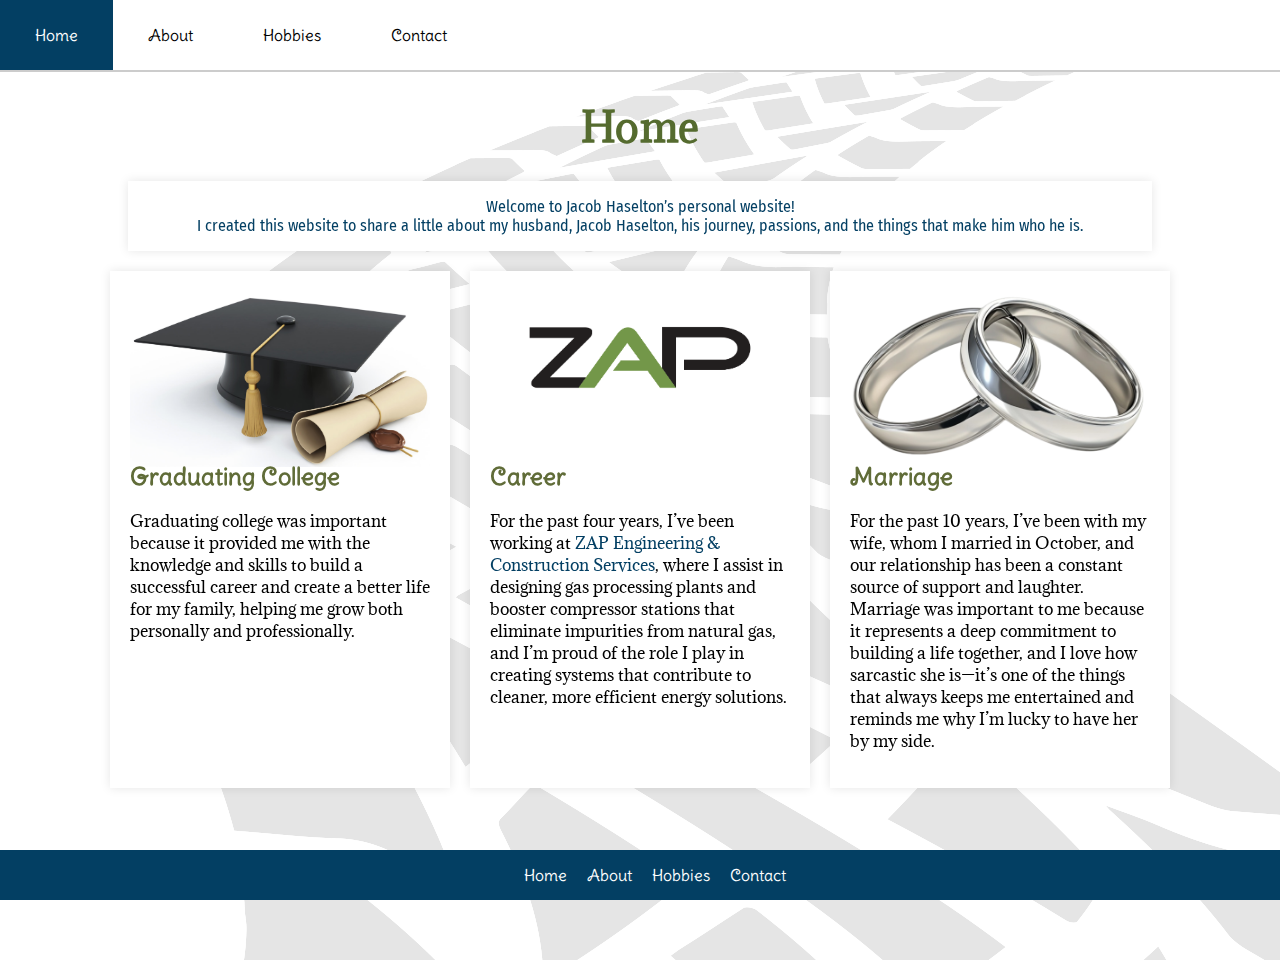
<file: index.html>
<!doctype html>
<html lang="en">
<meta name="description" content="BioSite" />
<meta name="keywords" content="HTML, CSS, CSD-340" />
<meta http-equiv="author" content="Lea Trueworthy" />
<meta http-equiv="pragma" content="no-cache" />

<head>
    <link href="style.css" type="text/css" rel="stylesheet" />
    <title>BioSite: Jacob Haselton</title>
</head>

<body>
    <div class="background">
        <img src="images/tire_print.png" />
    </div>

    <header>
        <nav>
            <ul>
                <li><a href="index.html" class="active">Home</a></li>
                <li><a href="about.html">About</a></li>
                <li><a href="hobbies.html">Hobbies</a></li>
                <li><a href="contact.html">Contact</a></li>
            </ul>
        </nav>
    </header>

    <main>
        <h1>Home</h1>
        <div class="welcome_card">
            <p>
                Welcome to Jacob Haselton’s personal website!<br>
                I created this website to share a little about my husband, Jacob Haselton, his journey, passions, and
                the things that make him who he is. </p>

        </div>
        <section class="home_sec">
            <div class="home_card">
                <div class="home_image"><img src="images/collegegrad.png"></div>
                <h2>Graduating College</h2>
                <p>
                    Graduating college was important because it provided me with the knowledge and skills to build a
                    successful career and create a better life for my family, helping me grow both personally and
                    professionally.
                </p>

            </div>

            <div class="home_card">
                <div class="home_image"><img src="images/zap-logo.png"></div>
                <h2>Career</h2>
                <p>
                    For the past four years, I’ve been working at <a href="https://www.zapecs.com/" target="_blank"
                        id="ZAP"> ZAP
                        Engineering & Construction Services</a>, where I
                    assist in designing gas processing plants and booster compressor stations that eliminate impurities
                    from natural gas, and I’m proud of the role I play in creating systems that contribute to cleaner,
                    more efficient energy solutions.
                </p>

            </div>
            <div class="home_card">
                <div class="home_image"><img src="images/rings.png"></div>
                <h2>Marriage</h2>
                <p>
                    For the past 10 years, I’ve been with my wife, whom I married in October, and our relationship has
                    been a constant source of support and laughter. Marriage was important to me because it represents a
                    deep commitment to building a life together, and I love how sarcastic she is—it’s one of the things
                    that always keeps me entertained and reminds me why I’m lucky to have her by my side.
                </p>

            </div>
        </section>
    </main>

    <footer>
        <ul>
            <li><a href="index.html">Home</a></li>
            <li><a href="about.html">About</a></li>
            <li><a href="hobbies.html">Hobbies</a></li>
            <li><a href="contact.html">Contact</a></li>
        </ul>
    </footer>
</body>

</html>
</file>
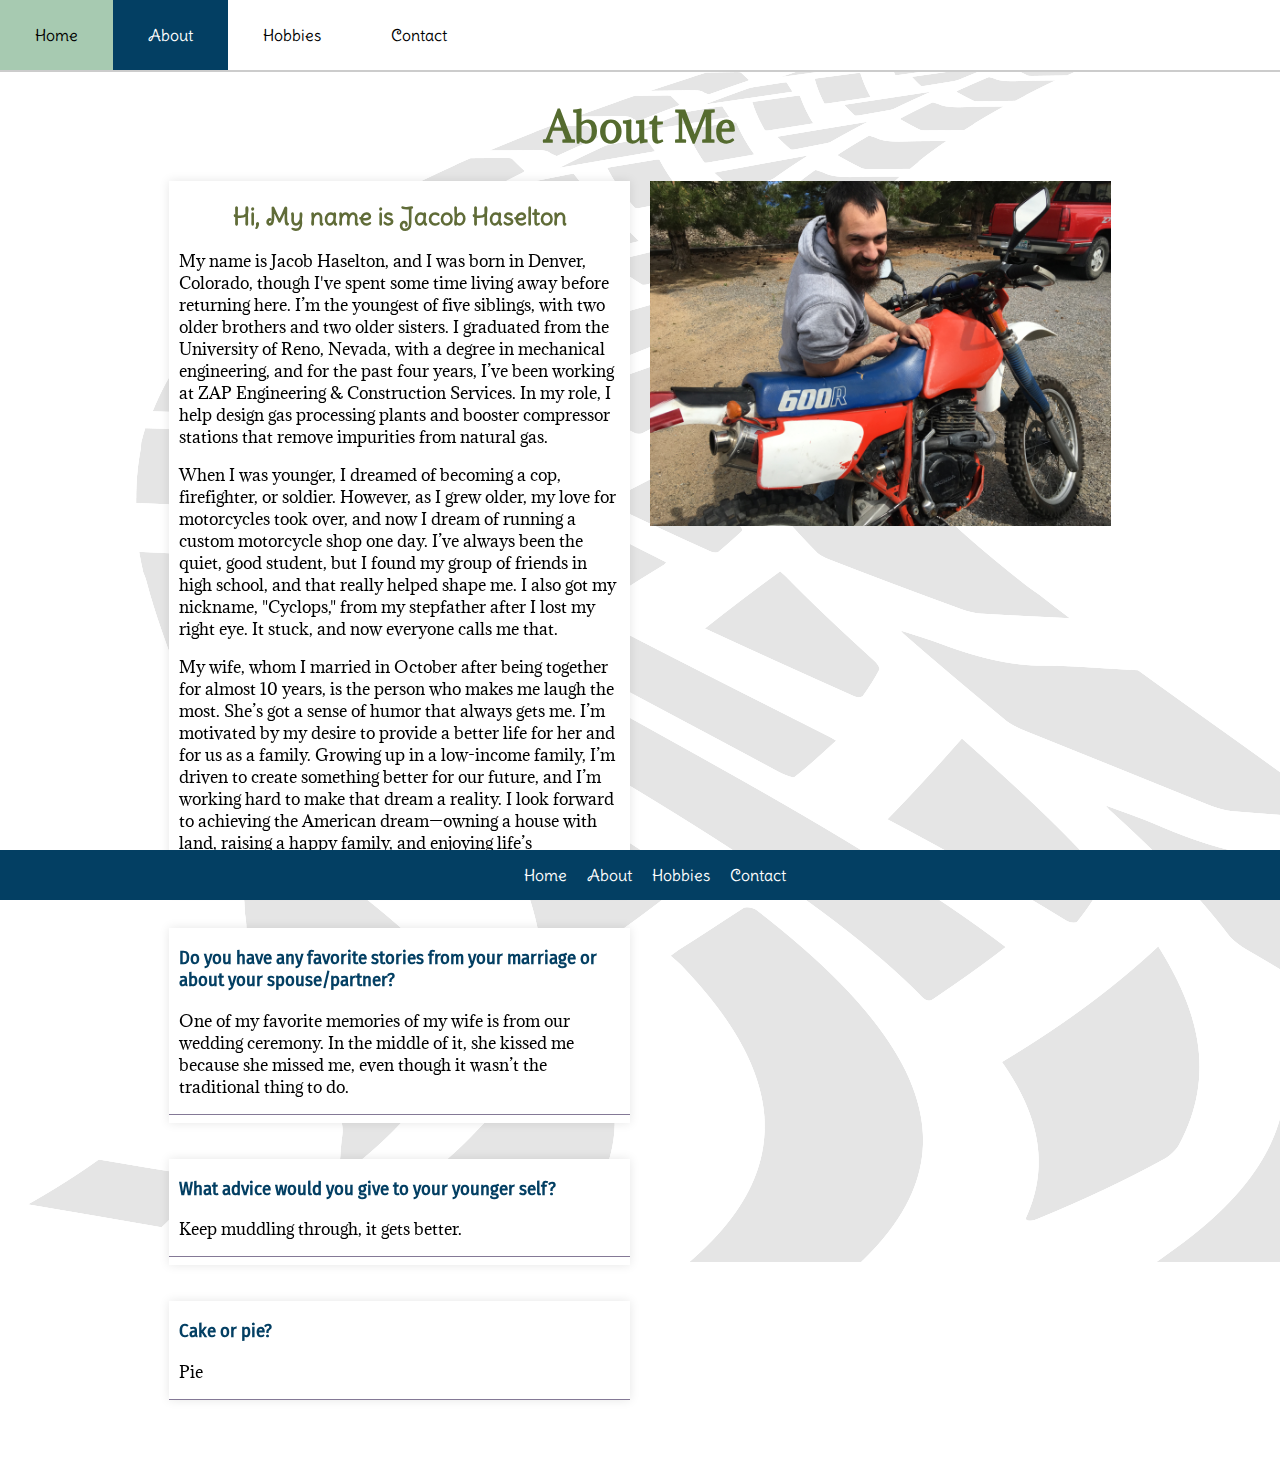
<file: about.html>
<!doctype html>
<html lang="en">
<meta name="description" content="BioSite" />
<meta name="keywords" content="HTML, CSS, CSD-340" />
<meta http-equiv="author" content="Lea Trueworthy" />
<meta http-equiv="pragma" content="no-cache" />

<head>
    <link href="style.css" type="text/css" rel="stylesheet" />
    <title>BioSite: Jacob Haselton</title>
</head>

<body>
    <div class="background">
        <img src="images/tire_print.png" />
    </div>

    <header>
        <nav>
            <ul>
                <li><a href="index.html">Home</a></li>
                <li><a href="about.html" class="active">About</a></li>
                <li><a href="hobbies.html">Hobbies</a></li>
                <li><a href="contact.html">Contact</a></li>
            </ul>
        </nav>
    </header>

    <main>
        <h1>About Me</h1>
        <section class="about_sec">
            <div class="about_card">
                <div class="QnA">
                    <h2 style="text-align: center;">Hi, My name is Jacob Haselton</h2>
                    <p>My name is Jacob Haselton, and I was born in Denver, Colorado, though I've spent some time living
                        away before returning here. I’m the youngest of five siblings, with two older brothers and two
                        older
                        sisters. I graduated from the University of Reno, Nevada, with a degree in mechanical
                        engineering,
                        and for the past four years, I’ve been working at ZAP Engineering & Construction Services. In my
                        role, I help design gas processing plants and booster compressor stations that remove impurities
                        from natural gas.
                    </p>
                    <p>When I was younger, I dreamed of becoming a cop, firefighter, or soldier. However, as I grew
                        older,
                        my love for motorcycles took over, and now I dream of running a custom motorcycle shop one day.
                        I’ve
                        always been the quiet, good student, but I found my group of friends in high school, and that
                        really
                        helped shape me. I also got my nickname, "Cyclops," from my stepfather after I lost my right
                        eye. It
                        stuck, and now everyone calls me that.
                    </p>
                    <p>My wife, whom I married in October after being together for almost 10 years, is the person who
                        makes
                        me laugh the most. She’s got a sense of humor that always gets me. I’m motivated by my desire to
                        provide a better life for her and for us as a family. Growing up in a low-income family, I’m
                        driven
                        to create something better for our future, and I’m working hard to make that dream a reality.
                        I look forward to achieving the American dream—owning a house with land, raising a happy family,
                        and
                        enjoying life’s experiences together.
                    </p>
                </div>
                </br>
                <!-- <h2 style="background-color: white;">Who am I?: Jacob Haselton</h2> -->

                <!-- <div class="QnA">
                    <h2 style="background-color: white; text-align: center;">Hi, My name is Jacob Haselton</h2>
                    <h3>What did you want to be when you grew up?</h3>
                    <p>
                        When I was young, I wanted to be all the standard things: cop,
                        firefighter, and soldier. However, as I grew up, I got more into
                        motorcycles and now my dream is to run a motorcycle shop for
                        custom built motorcycles.
                    </p>
                    <hr />
                </div>
                </br>
                <div class="QnA">
                    <h3>How would you describe yourself as a child?</h3>
                    <p>
                        I was a good student, and I was picked on for it. I kept to myself
                        until I got to high school where I finally found a group of
                        friends I fit in with.
                    </p>
                    <hr />
                </div>
                </br>
                <div class="QnA">
                    <h3>Did you have a nickname? How’d you get it?</h3>
                    <p>
                        Yes, I do have a nickname, Cyclops. I got it from my stepfather
                        after I lost my right eye and it just kind of stuck with everyone
                        since.

                    </p>
                    <hr />
                </div>
                </br>
                <div class="QnA">
                    <h3>Who makes you laugh the most?</h3>
                    <p>
                        My wife makes me laugh the most. She just has a sense of humor
                        that kills me.
                    </p>
                    <hr />
                </div> -->
                </br>
                <div class="QnA">
                    <h3>
                        Do you have any favorite stories from your marriage or about your
                        spouse/partner?
                    </h3>
                    <p>
                        One of my favorite memories of my wife is from our wedding
                        ceremony. In the middle of it, she kissed me because she missed
                        me, even though it wasn’t the traditional thing to do.
                    </p>
                    <hr />
                </div>
                </br>
                <!-- <div class="QnA">
                    <h3>What inspired you to pursue this job?</h3>
                    <p>
                        I want to earn enough money to give my wife, myself, and any
                        animals we have along the way a good life.
                    </p>
                    <hr />
                </div>
                </br>
                <div class="QnA">
                    <h3>Describe the work that you do.</h3>
                    <p>
                        I work as a consultant in the oil and gas industry, helping to
                        design gas processing plants and booster compressor stations.
                        These plants remove impurities from natural gas to make it
                        suitable for use.
                    </p>
                    <hr />
                </div>
                </br>
                <div class="QnA">
                    <h3>What challenges have you faced in your career/passion, and how did
                        you overcome them?</h3>
                    <p>
                        I came into a field that I had no experience in and I learned
                        everything I could at work and even did some independent studying
                        in order to become one of the more skilled engineers at my firm. I
                        am still working to become better.
                    </p>
                    <hr />
                </div>
                </br>
                <div class="QnA">
                    <h3>How do you stay motivated or inspired when things get tough?</h3>
                    <p>
                        I grew up with a low-income family and my drive no matter how bad
                        it gets is to provide a better life for my family.
                    </p>
                    <hr />
                </div> -->
                </br>
                <div class="QnA">
                    <h3>What advice would you give to your younger self?</h3>
                    <p>Keep muddling through, it gets better.</p>
                    <hr />

                </div>
                </br>
                <!-- <div class="QnA">
                    <h3>What are you looking forward to in the future?</h3>
                    <p>
                        I want the American dream: owning a house with some land and
                        having a happy family to share life’s experiences with.
                    </p>
                    <hr />
                </div>
                </br>
                <div class="QnA">
                    <h3>How do you show thanks or appreciation?</h3>
                    <p>
                        Usually vocally, but I also perform acts of service if I can see
                        something that needs doing that would make someone's life easier
                        or better.
                    </p>
                    <hr />
                </div> -->
                </br>
                <div class="QnA">
                    <h3>Cake or pie?</h3>
                    <p>Pie</p>
                    <hr style="margin: 0%;" />
                </div>
                </br>
            </div>
            <div class="about_card">
                <div class="right_side"><img id="about_image" src="images/happy_jake.jpg" /></div>
            </div>
        </section>
    </main>

    <footer>
        <ul>
            <li><a href="index.html">Home</a></li>
            <li><a href="about.html">About</a></li>
            <li><a href="hobbies.html">Hobbies</a></li>
            <li><a href="contact.html">Contact</a></li>
        </ul>
    </footer>
</body>

</html>
</file>
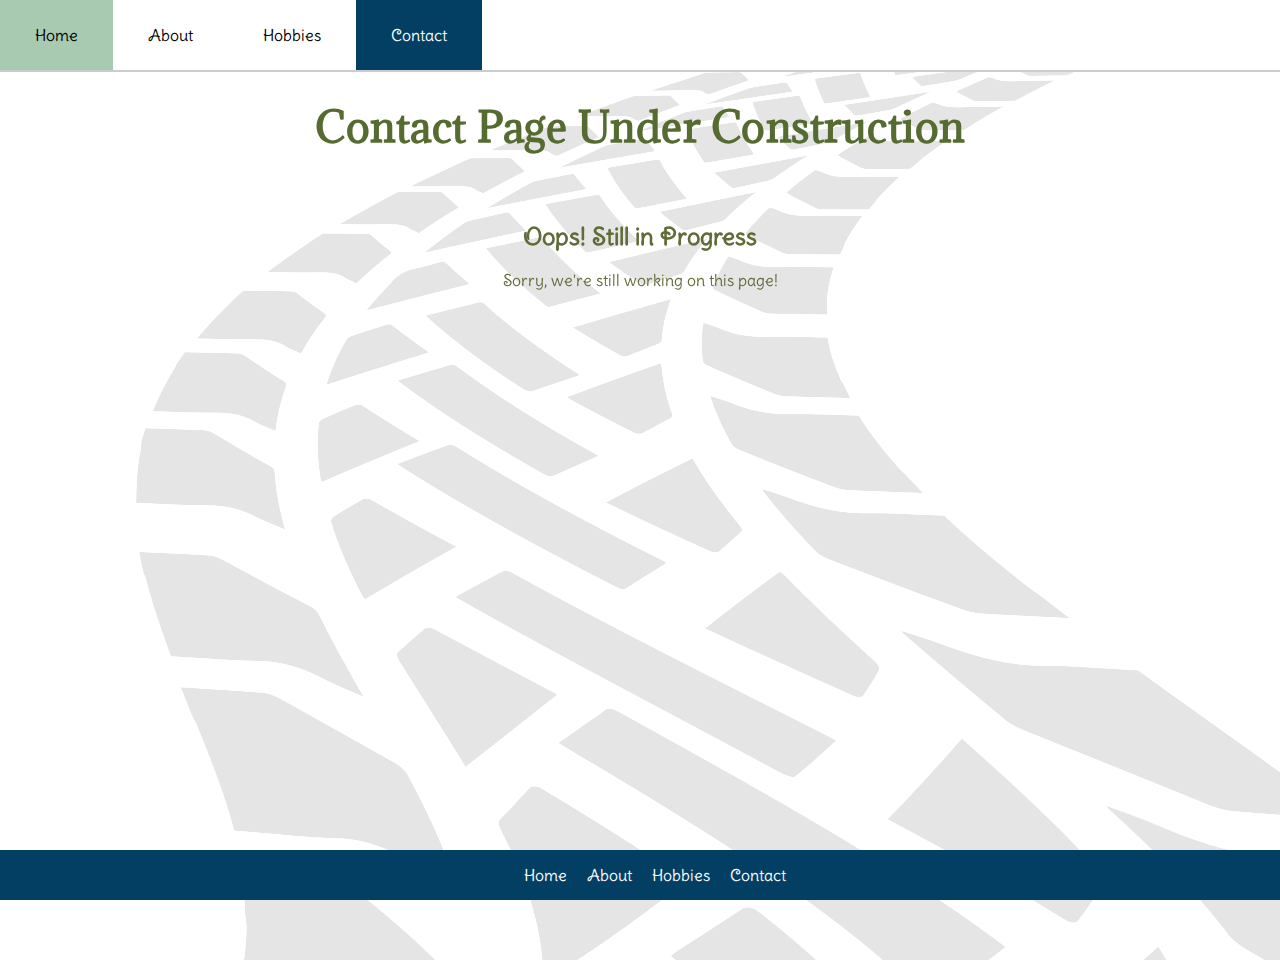
<file: contact.html>
<!DOCTYPE html>
<html lang="en">
<meta name="description" content="BioSite" />
<meta name="keywords" content="HTML, CSS, CSD-340" />
<meta http-equiv="author" content="Lea Trueworthy" />
<meta http-equiv="pragma" content="no-cache" />

<head>
    <link href="style.css" type="text/css" rel="stylesheet" />
    <title>Contact - BioSite</title>
</head>

<body>
    <div class="background">
        <img src="images/tire_print.png" />
    </div>

    <header>
        <nav>
            <ul>
                <li><a href="index.html">Home</a></li>
                <li><a href="about.html">About</a></li>
                <li><a href="hobbies.html">Hobbies</a></li>
                <li><a href="contact.html" class="active">Contact</a></li>
            </ul>
        </nav>
    </header>

    <main>
        <h1>Contact Page Under Construction</h1>
        <section class="contact_sec">
            <div class="contact_oops">
                <h2>Oops! Still in Progress </h2>
                <p>Sorry, we're still working on this page!</p>
            </div>
        </section>
    </main>

    <footer>
        <ul>
            <li><a href="index.html">Home</a></li>
            <li><a href="about.html">About</a></li>
            <li><a href="hobbies.html">Hobbies</a></li>
            <li><a href="contact.html">Contact</a></li>
        </ul>
    </footer>
</body>

</html>
</file>
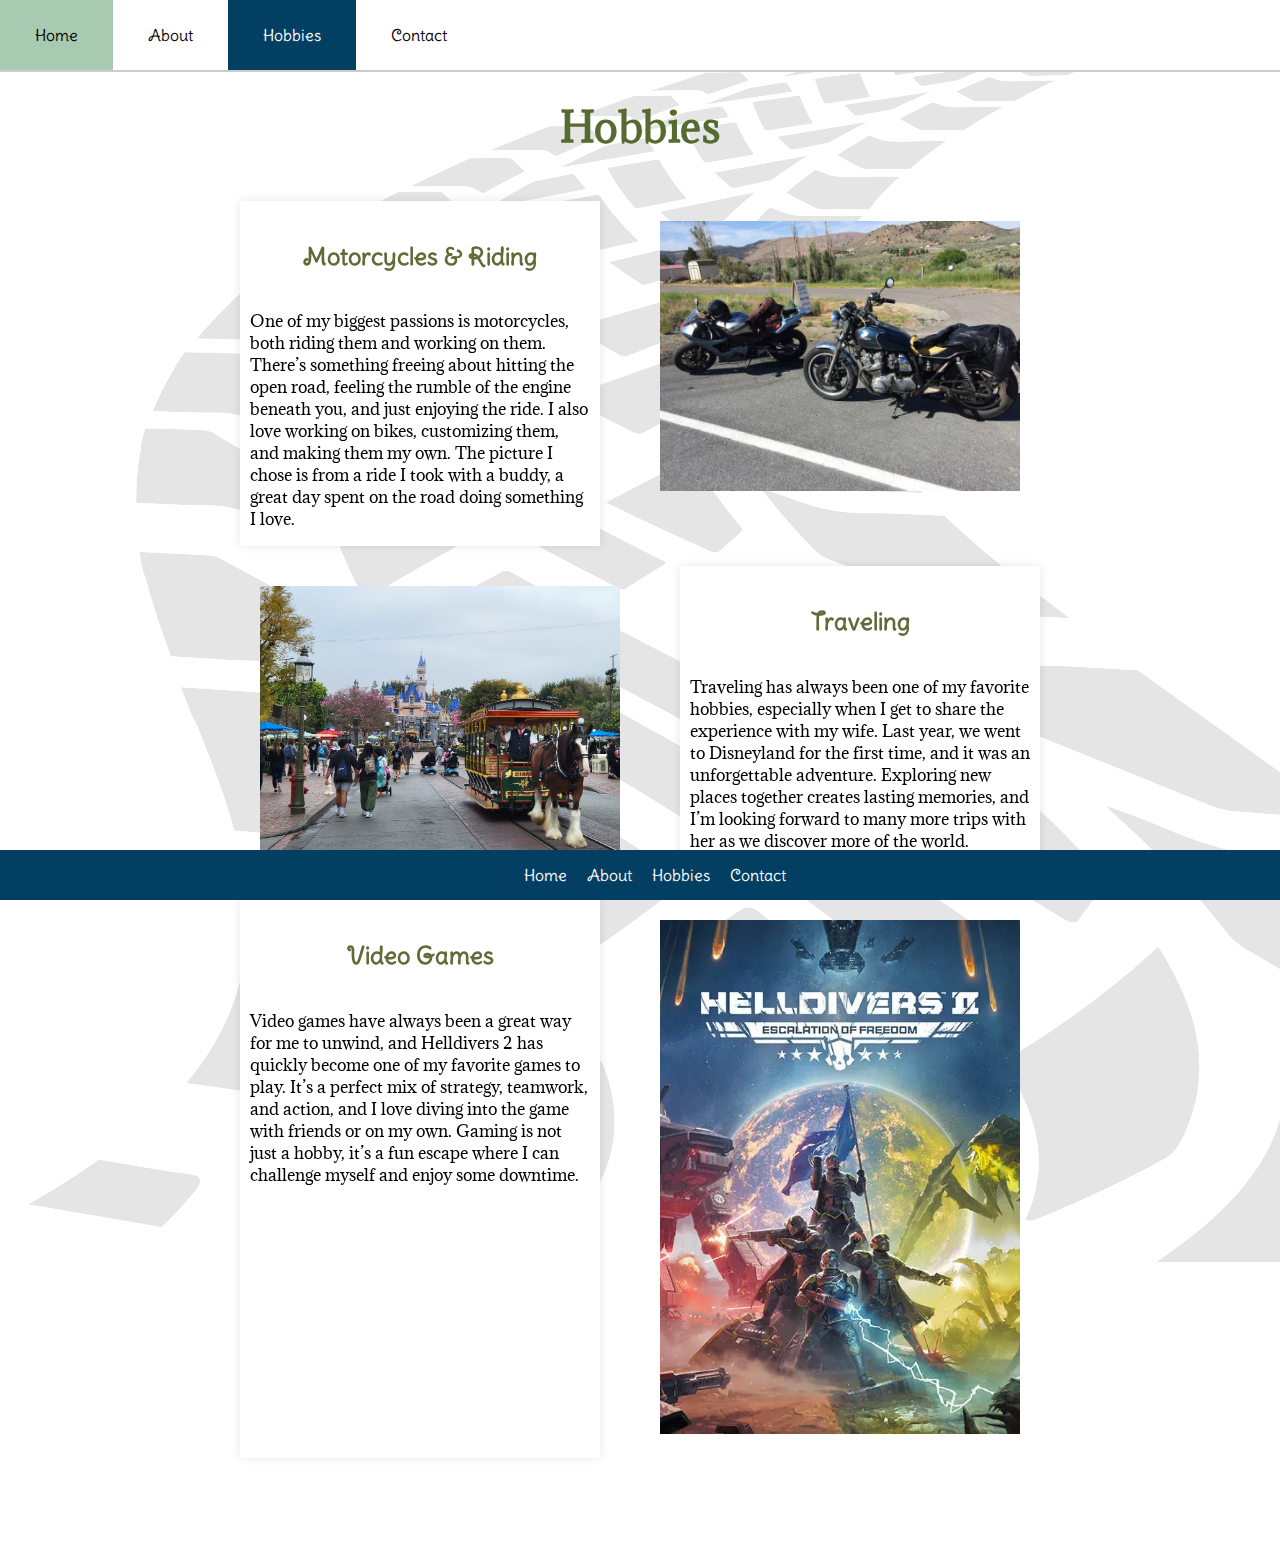
<file: hobbies.html>
<!doctype html>
<html lang="en">
<meta name="description" content="BioSite" />
<meta name="keywords" content="HTML, CSS, CSD-340" />
<meta http-equiv="author" content="Lea Trueworthy" />
<meta http-equiv="pragma" content="no-cache" />

<head>
    <link href="style.css" type="text/css" rel="stylesheet" />
    <title>BioSite: Jacob Haselton</title>
</head>

<body>
    <div class="background">
        <img src="images/tire_print.png" />
    </div>

    <header>
        <nav>
            <ul>
                <li><a href="index.html">Home</a></li>
                <li><a href="about.html">About</a></li>
                <li><a href="hobbies.html" class="active">Hobbies</a></li>
                <li><a href="contact.html">Contact</a></li>
            </ul>
        </nav>
    </header>

    <main>
        <h1>Hobbies</h1>
        <section class="hobbies_sec">
            <div class="hobbies_card">
                <div class="text_container">
                    <h2 class="hobbies_h2">Motorcycles & Riding</h2>
                    <p>
                        One of my biggest passions is motorcycles, both riding them and working on them. There’s
                        something freeing about hitting the open road, feeling the rumble of the engine beneath you, and
                        just enjoying the ride. I also love working on bikes, customizing them, and making them my own.
                        The picture I chose is from a ride I took with a buddy, a great day spent on the road doing
                        something I love.
                    </p>

                </div>
                <div class="hobbies_image">
                    <img src="images/on_a_ride.jpg" style="width: 100%" />
                </div>
            </div>
            <div class="hobbies_card">
                <div class="hobbies_image">
                    <img src="images/disneyland.jpg" style="width: 100%" alt="At Disneyland" />
                </div>
                <div class="text_container">
                    <h2 class="hobbies_h2">Traveling</h2>
                    <p>
                        Traveling has always been one of my favorite hobbies, especially when I get to share the
                        experience with my wife. Last year, we went to Disneyland for the first time, and it was an
                        unforgettable adventure. Exploring new places together creates lasting memories, and I’m looking
                        forward to many more trips with her as we discover more of the world.
                    </p>

                </div>
            </div>
            <div class="hobbies_card">
                <div class="text_container">
                    <h2 class="hobbies_h2">Video Games</h2>
                    <p>
                        Video games have always been a great way for me to unwind, and Helldivers 2 has quickly become
                        one of my favorite games to play. It’s a perfect mix of strategy, teamwork, and action, and I
                        love diving into the game with friends or on my own. Gaming is not just a hobby, it’s a fun
                        escape where I can challenge myself and enjoy some downtime.
                    </p>

                </div>
                <div class="hobbies_image">
                    <img src="images/helldivers.jpg" style="width: 100%" />
                </div>
            </div>
        </section>
    </main>

    <footer>
        <ul>
            <li><a href="index.html">Home</a></li>
            <li><a href="about.html">About</a></li>
            <li><a href="hobbies.html">Hobbies</a></li>
            <li><a href="contact.html">Contact</a></li>
        </ul>
    </footer>
</body>

</html>
</file>
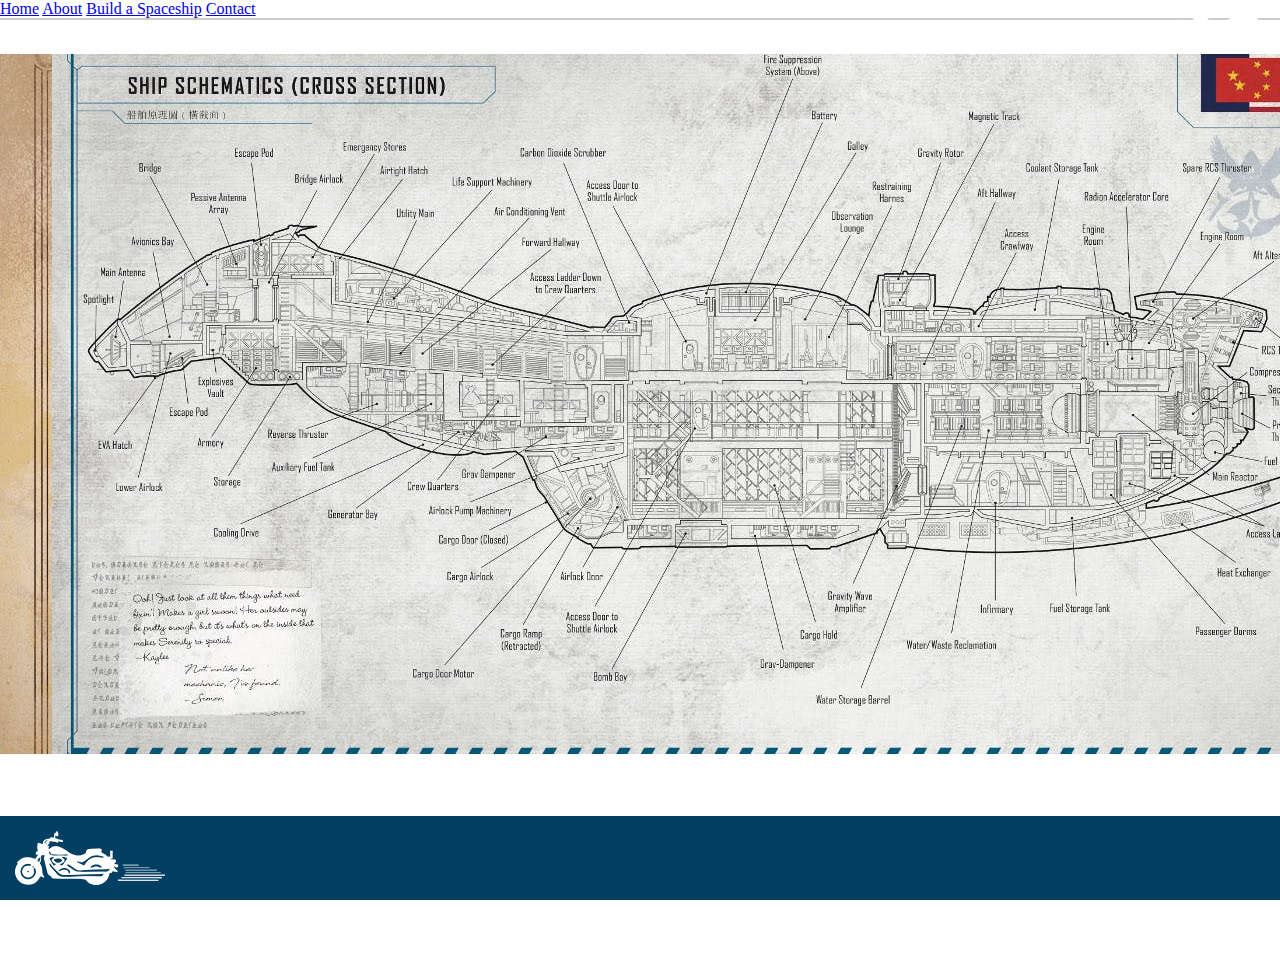
<file: space.html>
<!doctype html>
<html>
<head>
<meta charset="UTF-8">
<title>Build a Spaceship</title>
<link href="style.css" rel="stylesheet" type="text/css">
<link href="https://fonts.googleapis.com/css?family=Anton|Open+Sans:300,400,600,700,800" rel="stylesheet">

</head>

<body>
	<header>
		
<div class="navbar">
	
		
  <a href="index.html">Home</a>
  <a href="#about">About</a>
  <a href="space.html">Build a Spaceship</a>
  <a href="#contact">Contact</a>
	
	
	<img src="images/half_white.png" alt="header" style="float: right">
</div>

	</header>
	
	<img src="images/Firefly-Ship-Schematics-Exclusive.jpg" alt="serenity">
	
	<footer>
	<img src="images/half_white_left.png" alt="foot" style="float: left" >
</footer>
	
</body>
</html>
</file>
<file: style.css>
/* Font Imports */
@font-face {
	font-family: "Delius";
	src: url("fonts/DeliusSwashCaps-Regular.ttf") format("truetype");
}

@font-face {
	font-family: "Fira";
	src: url("fonts/FiraSansCondensed-Regular.ttf") format("truetype");
}

@font-face {
	font-family: "Adamina";
	src: url("fonts/Adamina-Regular.ttf") format("truetype");
}

/* General Styles */
body {
	margin: 0;
	padding: 0;
	position: relative;
	min-height: 100vh;
	padding-bottom: 60px;
}

.background {
	position: fixed;
	top: 0;
	left: 0;
	width: 100%;
	height: 100%;
	object-fit: cover;
	opacity: 0.1;
	z-index: -1;
}

/* Header & Navigation */
header {
	/* background-color: white; */
	border-bottom: 2px solid #ccc;
}

nav ul {
	list-style: none;
	margin: 0;
	padding: 0;
	display: flex;
	background-color: white;
}

nav li {
	display: inline;
}

nav li a {
	display: block;
	color: black;
	text-align: center;
	padding: 25px 35px;
	text-decoration: none;
	font-family: "Delius";
}

nav li a:hover:not(.active) {
	background-color: #a7cab1;
}

nav .active {
	background-color: #033f63;
	color: white;
}

/* Main */
main {
	text-align: center;
	/* padding: 20px 20px 80px; */
	position: relative;
	z-index: 1;
}

h1 {
	color: #556b2f;
	font-size: 2.5em;
	font-family: "Adamina";
	letter-spacing: .5px;
}

/* Intro card */
.welcome_card {
	background: white;
	box-shadow: 0 0 10px rgba(0, 0, 0, 0.1);
	display: flex;
	justify-content: center;
	gap: 20px;
	width: 80%;
	margin: 0 auto;
	font-family: "Fira";
	color: #033f63;

}

/* Home */
.home_sec {
	display: flex;
	justify-content: center;
	gap: 20px;
	margin-top: 20px;
}

.home_card {
	background: white;
	padding: 20px;
	width: 300px;
	text-align: left;
	box-shadow: 0 0 10px rgba(0, 0, 0, 0.1);
}

/* Shared Card Styles */
.home_card h2,
.about_card h2,
.hobbies_card h2,
.contact_oops h2 {
	/* color: #033f63; */
	color: #606c38;
	font-family: "Delius";
}

h3 {
	font-family: "Fira";
	color: #033f63;
	/* color: #847996; */
	/* color: #556b2f; */
	text-align: left;
	padding-left: 10px;
	padding-right: 10px;
	/* letter-spacing: .5px; */
}

.home_card p,
.about_card p,
.hobbies_sec p {
	/* font-size: 1em; */
	/* color: #606c38; */
	/* color: #033f63; */
	font-family: "Adamina";
	text-align: left;
	line-height: normal;
}

.about_card p,
.hobbies_sec p {
	padding-left: 10px;
	padding-right: 10px;
}

/* Images */
.home_image {
	width: 100%;
	height: 150px;
	/* background-color: #ddd; */
	margin-bottom: 10px;
}

.home_image img {
	width: 100%;
}

/* Link */
#ZAP {
	color: #033f63;
	text-decoration: none;
}

#ZAP:hover {
	color: #a7cab1;
}

/* About */
.about_sec {
	display: flex;
	justify-content: center;
	align-items: flex-start;
	gap: 20px;
	flex-wrap: wrap;
	width: 80%;
	margin: 0 auto;
	/* padding-top: 20px; */
}

.about_card {
	width: 45%;
	display: flex;
	flex-direction: column;
}

hr {
	background-color: #847996;
	height: 1px;
	border: 0;
}

.QnA {
	background: white;
	/* padding: 20px; */
	text-align: left;
	box-shadow: 0 0 10px rgba(0, 0, 0, 0.1);
}

#about_image {
	width: 100%;
}

/* Hobbies */
.hobbies_sec,
.contact_sec {
	max-width: 800px;
	margin: auto;
	padding: 20px;
	display: flex;
	flex-direction: column;
	z-index: 1;
}

.hobbies_card {
	display: flex;
	justify-content: space-between;
	margin-bottom: 20px;
}

.hobbies_h2 {
	padding: 20px;
	box-sizing: border-box;
}

.hobbies_image {
	width: 45%;
	padding: 20px;
	text-align: center;
}

.text_container {
	width: 45%;
	background-color: white;
	box-shadow: 0 0 10px rgba(0, 0, 0, 0.1);
}

/* Contact */
.contact_oops p {
	/* font-size: 1em; */
	color: #606c38;
	font-family: "Delius";
}

/* Footer */
footer {
	position: fixed;
	bottom: 0;
	width: 100%;
	background-color: #033f63;
	padding: 15px;
	text-align: center;
	z-index: 10;
}

footer ul {
	list-style: none;
	padding: 0;
	margin: 0;
	display: flex;
	justify-content: center;
	gap: 20px;
}

footer ul li {
	display: inline;
}

footer ul li a {
	font-family: "Delius";
	color: white;
	text-decoration: none;
}
</file>
